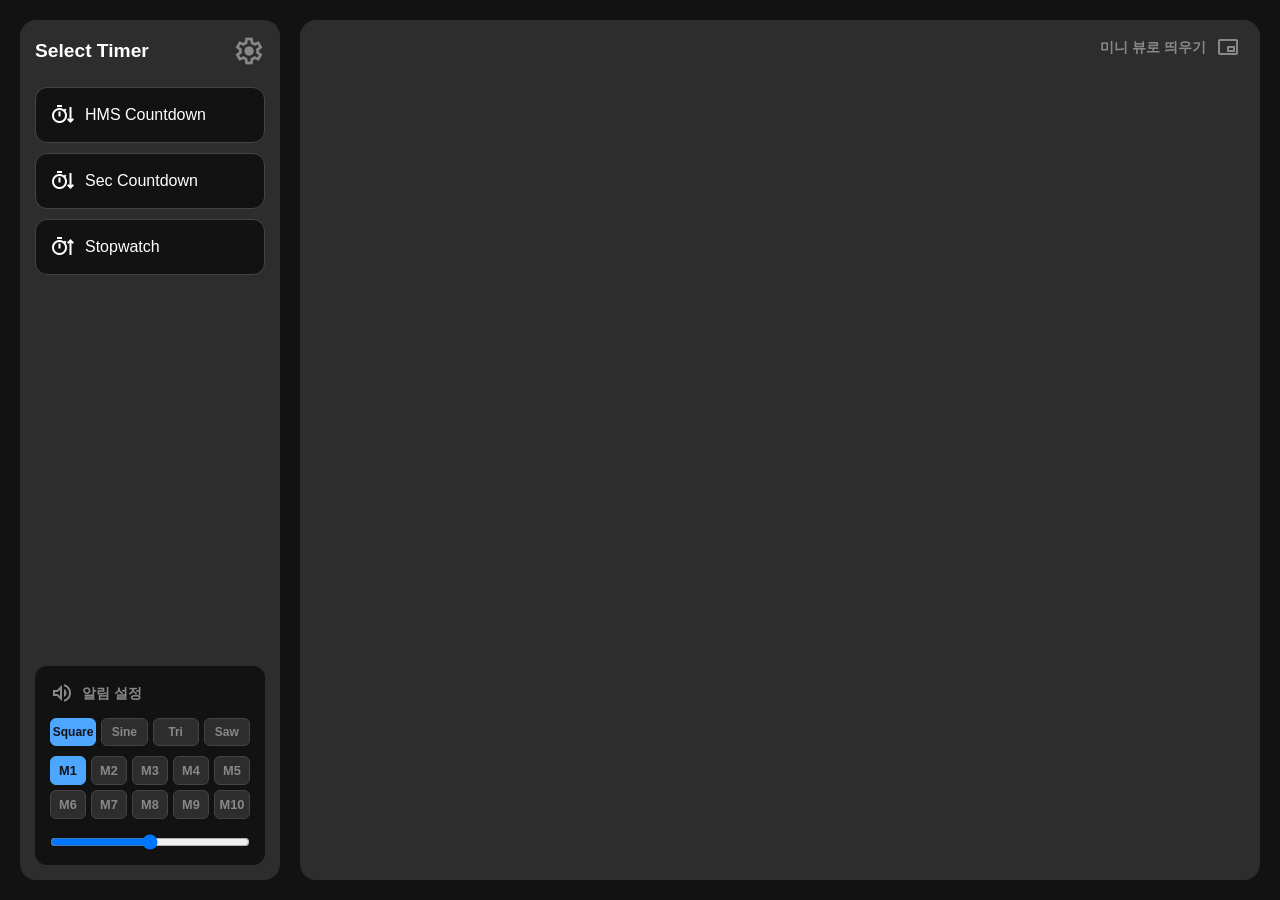
<file: public/index.html>
<!DOCTYPE html><html lang="ko"><head><meta charset="UTF-8"><meta name="viewport" content="width=device-width,initial-scale=1"><title>Web Modular Timer</title><link rel="icon" type="image/svg+xml" href="favicon.svg"><link rel="stylesheet" href="style.css"></head><body><aside id="side-panel" class="hide-in-pip"><div class="panel-header"><h2 class="app-title">Select Timer</h2><button id="settings-btn" class="icon-btn" title="환경설정"><span class="material-symbols-outlined">settings</span></button></div><div class="panel-content"><button class="add-module-btn" id="add-hms-btn"><span class="material-symbols-outlined">timer_arrow_down</span> HMS Countdown</button> <button class="add-module-btn" id="add-sec-btn"><span class="material-symbols-outlined">timer_arrow_down</span> Sec Countdown</button> <button class="add-module-btn" id="add-sw-btn"><span class="material-symbols-outlined">timer_arrow_up</span> Stopwatch</button></div><div class="audio-control-panel"><div class="audio-header"><span class="material-symbols-outlined">volume_up</span> <span>알림 설정</span></div><div class="waveform-toggles"><button class="wave-btn active" data-wave="square" title="레트로">Square</button> <button class="wave-btn" data-wave="sine" title="부드러움">Sine</button> <button class="wave-btn" data-wave="triangle" title="베이스">Tri</button> <button class="wave-btn" data-wave="sawtooth" title="강렬함">Saw</button></div><div class="melody-toggles"><button class="melody-btn active" data-melody="m1" title="도미솔">M1</button> <button class="melody-btn" data-melody="m2" title="팡파레">M2</button> <button class="melody-btn" data-melody="m3" title="단순알림">M3</button> <button class="melody-btn" data-melody="m4" title="더블비프">M4</button> <button class="melody-btn" data-melody="m5" title="오름차순">M5</button> <button class="melody-btn" data-melody="m6" title="코인획득">M6</button> <button class="melody-btn" data-melody="m7" title="아이템">M7</button> <button class="melody-btn" data-melody="m8" title="짧은알림">M8</button> <button class="melody-btn" data-melody="m9" title="내림차순">M9</button> <button class="melody-btn" data-melody="m10" title="틱">M10</button></div><input type="range" id="volume-slider" min="0" max="100" value="50" class="volume-slider" title="알림 볼륨"></div></aside><div id="app-container"><div class="top-bar hide-in-pip"><div class="pip-wrapper"><span class="pip-hint">미니 뷰로 띄우기</span> <button id="pip-btn" title="활성화된 모듈만 PIP로 띄우기"><span class="material-symbols-outlined">picture_in_picture_alt</span></button></div></div><main id="cards-container"></main></div><div id="settings-modal" class="modal hidden hide-in-pip"><div class="modal-content"><div class="modal-header"><h2>환경 설정 (Settings)</h2><button id="close-modal-btn" class="icon-btn"><span class="material-symbols-outlined">close</span></button></div><div class="modal-section"><h3>테마 색상 변경</h3><div class="theme-grid"><label>배경 색상 (Background)<input type="color" id="color-bg" value="#121212"></label> <label>카드 색상 (Card)<input type="color" id="color-card" value="#2d2d2d"></label> <label>기본 폰트 (Font)<input type="color" id="color-font" value="#ffffff"></label> <label>동작 강조 (Highlight 1)<input type="color" id="color-hl1" value="#4da6ff"></label> <label>경고 색상 (Highlight 2)<input type="color" id="color-hl2" value="#ff4d4d"></label></div><button id="reset-theme-btn" class="reset-btn">기본 테마로 초기화</button></div><div class="modal-section credits"><h3>Credits & Info</h3><p>Icons by <strong>Google Material Symbols</strong> (Apache License 2.0)</p><p>Sound Engine Powered by <strong>Web Audio API</strong></p></div></div></div><script src="script.js"></script></body></html>
</file>
<file: public/style.css>
@font-face{font-family:'Material Symbols Outlined';font-style:normal;font-weight:400;src:url('./assets/material-symbols.woff2') format('woff2')}.material-symbols-outlined{font-family:'Material Symbols Outlined';font-weight:400;font-style:normal;font-size:24px;line-height:1;letter-spacing:normal;text-transform:none;display:inline-block;white-space:nowrap;word-wrap:normal;direction:ltr;-webkit-font-feature-settings:'liga';-webkit-font-smoothing:antialiased}:root{--bg-color:#121212;--card-color:#2d2d2d;--font-color:#ffffff;--hl1-color:#4da6ff;--hl2-color:#ff4d4d;--text-muted:#888888;--card-border:#444444}*{box-sizing:border-box;margin:0;padding:0}body{font-family:'Segoe UI',Tahoma,Geneva,Verdana,sans-serif;background-color:var(--bg-color);color:var(--font-color);height:100vh;overflow:hidden;display:flex;padding:20px;gap:20px}#side-panel{width:260px;background-color:var(--card-color);border-radius:16px;display:flex;flex-direction:column;padding:15px;flex-shrink:0}.panel-header{display:flex;justify-content:space-between;align-items:center;margin-bottom:20px}.app-title{font-size:1.2rem;font-weight:700;color:var(--font-color)}.panel-content{display:flex;flex-direction:column;gap:10px;margin-bottom:20px}.add-module-btn{background-color:var(--bg-color);color:var(--font-color);border:1px solid var(--card-border);padding:15px;border-radius:12px;cursor:pointer;display:flex;align-items:center;gap:10px;font-size:1rem;transition:background-color .2s}.add-module-btn:hover{background-color:var(--hl1-color);border-color:var(--hl1-color);color:var(--bg-color)}.audio-control-panel{background-color:var(--bg-color);border-radius:12px;padding:15px;display:flex;flex-direction:column;gap:10px;margin-top:auto}.audio-header{display:flex;align-items:center;gap:8px;color:var(--text-muted);font-size:.9rem;font-weight:700;margin-bottom:3px}.waveform-toggles{display:flex;gap:5px}.wave-btn{flex:1;padding:6px 0;background:var(--card-color);color:var(--text-muted);border:1px solid var(--card-border);border-radius:6px;cursor:pointer;font-size:.75rem;font-weight:700;transition:all .2s}.wave-btn:hover{background:var(--card-border);color:var(--font-color)}.wave-btn.active{background:var(--hl1-color);color:var(--bg-color);border-color:var(--hl1-color)}.melody-toggles{display:flex;flex-wrap:wrap;gap:5px}.melody-btn{flex:1 1 18%;padding:6px 0;background:var(--card-color);color:var(--text-muted);border:1px solid var(--card-border);border-radius:6px;cursor:pointer;font-size:.8rem;font-weight:700;transition:all .2s}.melody-btn:hover{background:var(--card-border);color:var(--font-color)}.melody-btn.active{background:var(--hl1-color);color:var(--bg-color);border-color:var(--hl1-color)}.volume-slider{cursor:pointer;width:100%;margin-top:5px}#app-container{flex:1;display:flex;flex-direction:column;background-color:var(--card-color);border-radius:16px;position:relative;overflow:hidden}.top-bar{display:flex;justify-content:flex-end;padding:15px 20px}.pip-wrapper{display:flex;align-items:center;gap:10px}.pip-hint{color:var(--text-muted);font-size:.9rem;font-weight:700;pointer-events:none}#pip-btn{background:0 0;border:none;color:var(--text-muted);cursor:pointer;transition:color .2s;display:flex}#pip-btn:hover{color:var(--hl1-color)}#cards-container{flex:1;padding:20px;overflow-y:auto;display:flex;flex-wrap:wrap;gap:20px;align-content:flex-start}.timer-channel{background-color:var(--bg-color);border-radius:12px;padding:15px 20px;display:flex;flex-direction:column;gap:15px;width:340px;border:2px solid transparent;transition:all .3s}.channel-header{display:flex;justify-content:space-between;align-items:center}.channel-name{background:0 0;border:none;color:var(--text-muted);font-weight:700;font-size:1.1rem;width:150px;outline:0;border-bottom:1px solid transparent}.channel-name:focus,.channel-name:hover{color:var(--font-color);border-bottom-color:var(--hl1-color)}.header-icons{display:flex;gap:5px}.time-display-wrapper,.time-setting{display:flex;align-items:center;justify-content:center}.time-input{background-color:var(--card-color);border:2px solid var(--card-border);color:var(--font-color);text-align:center;border-radius:10px;font-family:monospace;cursor:ns-resize;transition:all .2s}.time-input:hover{border-color:var(--hl1-color)}.time-input:focus{outline:0;border-color:var(--hl1-color)}.time-input::-webkit-inner-spin-button,.time-input::-webkit-outer-spin-button{-webkit-appearance:none;margin:0}.time-input.small{font-size:2.6rem;width:75px;padding:4px 0}.time-input.large{font-size:2.6rem;width:250px;padding:4px 0;letter-spacing:2px}.colon{font-size:2.2rem;font-weight:700;margin:0 8px;color:var(--card-border);padding-bottom:5px}.sw-display{font-size:3rem;font-weight:700;font-family:monospace;color:var(--font-color);letter-spacing:2px}.sw-ms{font-size:1.5rem;color:var(--text-muted);margin-left:5px;margin-top:15px;font-family:monospace}.timer-channel.is-active{border-color:var(--hl1-color);box-shadow:0 0 15px rgba(0,0,0,.2)}.timer-channel.is-active .time-input{background-color:transparent;border-color:transparent;color:var(--font-color);pointer-events:none}.timer-channel.is-active .sw-display{color:var(--hl1-color)}.timer-channel.is-active .sw-ms{color:var(--font-color)}@keyframes pulse-red{0%{border-color:transparent;box-shadow:0 0 0 transparent}50%{box-shadow:0 0 20px var(--hl2-color);border-color:var(--hl2-color)}100%{border-color:transparent;box-shadow:0 0 0 transparent}}.timer-channel.is-alarming{animation:pulse-red 1.5s infinite;cursor:pointer}.timer-channel.is-alarming .time-input{color:var(--hl2-color)}.control-panel{display:flex;justify-content:center;gap:18px}.icon-btn{background:0 0;border:none;color:var(--text-muted);cursor:pointer;transition:all .2s;display:flex;align-items:center;justify-content:center}.icon-btn .material-symbols-outlined{font-size:32px}.icon-btn:not(:disabled):hover{color:var(--font-color);transform:scale(1.1)}.play-btn:hover{color:var(--hl1-color)}.icon-btn.delete-btn:not(:disabled):hover{color:var(--hl2-color)}.loop-btn.active{color:var(--hl1-color)}.sound-btn.active{color:var(--font-color)}.modal{position:fixed;top:0;left:0;width:100vw;height:100vh;background-color:rgba(0,0,0,.7);display:flex;align-items:center;justify-content:center;z-index:999}.modal.hidden{display:none}.modal-content{background-color:var(--card-color);padding:30px;border-radius:16px;width:400px;display:flex;flex-direction:column;gap:20px;box-shadow:0 10px 30px rgba(0,0,0,.5)}.modal-header{display:flex;justify-content:space-between;align-items:center;border-bottom:1px solid var(--card-border);padding-bottom:10px}.modal-section{display:flex;flex-direction:column;gap:15px}.modal-section h3{font-size:1rem;color:var(--text-muted)}.theme-grid{display:flex;flex-direction:column;gap:10px}.theme-grid label{display:flex;justify-content:space-between;align-items:center;font-size:.9rem;cursor:pointer}.theme-grid input[type=color]{background:0 0;border:none;width:40px;height:30px;cursor:pointer}.reset-btn{background-color:var(--bg-color);color:var(--font-color);border:1px solid var(--card-border);padding:10px;border-radius:8px;cursor:pointer}.reset-btn:hover{background-color:var(--card-border)}.credits{font-size:.8rem;color:var(--text-muted);text-align:center;border-top:1px solid var(--card-border);padding-top:15px}body.pip-active{display:block;padding:0;overflow:hidden!important;background-color:var(--bg-color)!important}body.pip-active #settings-modal,body.pip-active #side-panel{display:none}#app-container.pip-active{width:100vw;height:100vh;padding:0;background-color:var(--bg-color);overflow:hidden!important;border-radius:0}#app-container.pip-active #cards-container{display:flex!important;flex-direction:column!important;flex-wrap:nowrap!important;align-items:center!important;justify-content:flex-start!important;padding:0;gap:0}.pip-active .hide-in-pip{display:none!important}.pip-active .timer-channel:not(.is-active):not(.is-alarming){display:none!important}.pip-active .timer-channel{padding:10px 0;width:100%;border:none!important;border-bottom:1px solid var(--card-border)!important;background-color:transparent;box-shadow:none!important;border-radius:0;animation:none}.pip-active .timer-channel:last-child{border-bottom:none!important}.pip-active .channel-header{justify-content:center;margin-bottom:0}.pip-active .channel-name{font-size:1rem;color:var(--text-muted);text-align:center;width:100%}.pip-active .time-input{background:0 0!important;border:none!important;padding:0}.pip-active .time-setting{transform:scale(.9)}.pip-active .sw-display{font-size:2.2rem}.pip-active .sw-ms{font-size:1.2rem;margin-top:10px}@media (max-width:800px){body{flex-direction:column;padding:10px;overflow-y:auto}#side-panel{width:100%;flex-direction:column;gap:15px}.panel-content{flex-direction:row;flex-wrap:wrap}.add-module-btn{flex:1;white-space:nowrap;justify-content:center}.audio-control-panel{flex-direction:row;align-items:center;justify-content:space-between;flex-wrap:wrap}.audio-header{margin-right:auto}.melody-toggles{flex:1;justify-content:flex-end;min-width:250px}#cards-container{justify-content:center}}
</file>
